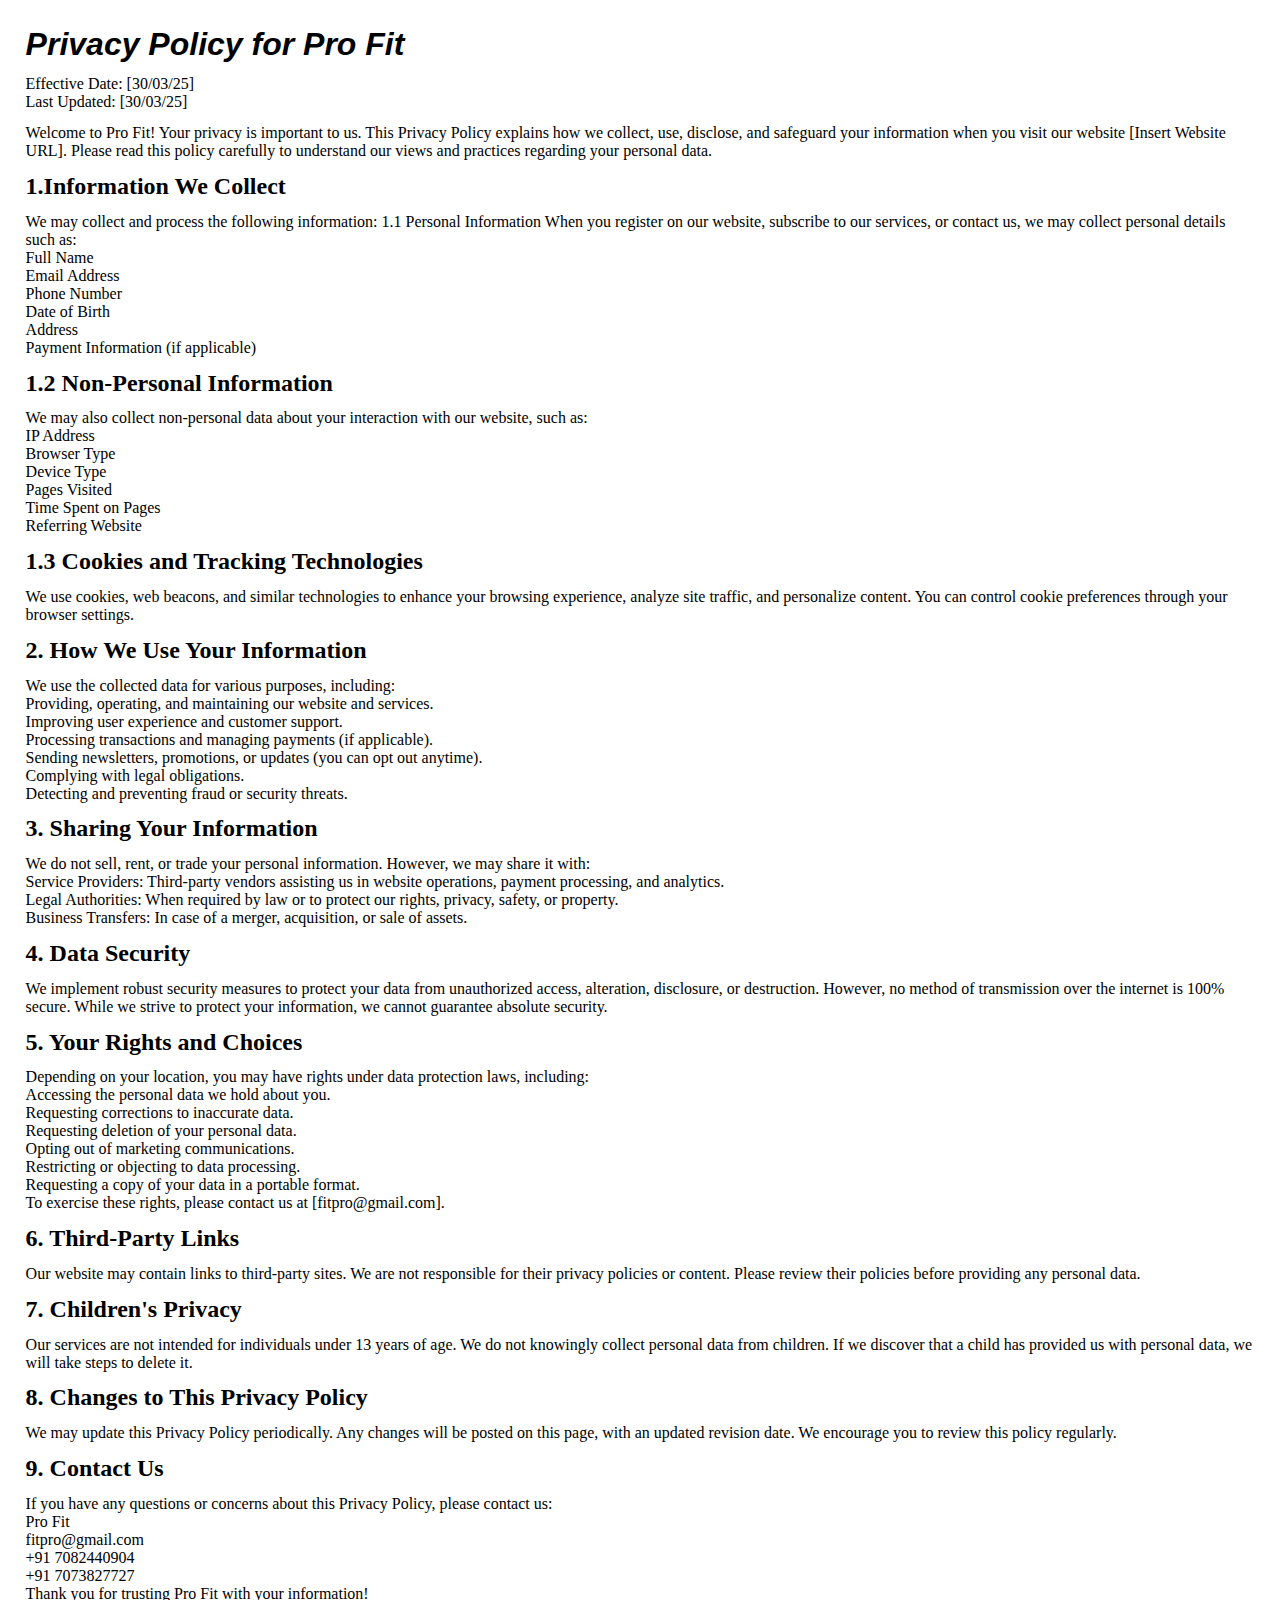
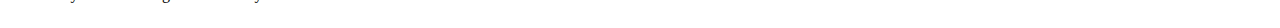
<file: privacypolicy.html>
<!DOCTYPE html>
<html lang="en">
<head>
    <meta charset="UTF-8">
    <meta name="viewport" content="width=device-width, initial-scale=1.0">
    <title>Privacy Policy</title>
    <link rel="stylesheet" href="privacypolicy.css">
    <link rel="shortcut icon" href="logo.jpg" type="image/x-icon">
</head>
<body>
    <div id="main">
        <div id="page1">
            <h1>Privacy Policy for Pro Fit</h1>
            <p>Effective Date: [30/03/25]
                <br>
                Last Updated: [30/03/25]
                </p>
                <p>      
                    Welcome to Pro Fit! Your privacy is important to us. This Privacy Policy explains how we collect, use, disclose, and safeguard your information when you visit our website [Insert Website URL]. Please read this policy carefully to understand our views and practices regarding your personal data.</p>
                    <h2>1.Information We Collect</h2>
                    <p>We may collect and process the following information:

                        1.1 Personal Information
                        When you register on our website, subscribe to our services, or contact us, we may collect personal details such as:
                        <br>
                        Full Name
                        <br>
                        Email Address
                        <br>
                        Phone Number
                        <br>
                        Date of Birth
                        <br>
                        Address
                        <br>
                        Payment Information (if applicable)
                        </p>
                       <h2> 1.2 Non-Personal Information</h2>
                       <p>We may also collect non-personal data about your interaction with our website, such as:
                        <br>
                        IP Address
                        <br>
                        Browser Type
                        <br>
                        Device Type
                        <br>
                        Pages Visited
                        <br>
                        Time Spent on Pages
                        <br>
                        Referring Website</p>
                        <h2>1.3 Cookies and Tracking Technologies</h2>
                        <p>We use cookies, web beacons, and similar technologies to enhance your browsing experience, analyze site traffic, and personalize content. You can control cookie preferences through your browser settings.</p>
                       <h2> 2. How We Use Your Information</h2>
                       <p>We use the collected data for various purposes, including:
                        <br>
                        Providing, operating, and maintaining our website and services.
                        <br>
                        Improving user experience and customer support.
                        <br>
                        Processing transactions and managing payments (if applicable).
                        <br>
                        Sending newsletters, promotions, or updates (you can opt out anytime).
                        <br>
                        Complying with legal obligations.
                        <br>
                        Detecting and preventing fraud or security threats.</p>
                        <h2>3. Sharing Your Information</h2>
                        <p>We do not sell, rent, or trade your personal information. However, we may share it with:
                            <br>
                            Service Providers: Third-party vendors assisting us in website operations, payment processing, and analytics.
                            <br>
                            Legal Authorities: When required by law or to protect our rights, privacy, safety, or property.
                            <br>
                            Business Transfers: In case of a merger, acquisition, or sale of assets.</p>
                           <h2> 4. Data Security</h2>
                           <p>We implement robust security measures to protect your data from unauthorized access, alteration, disclosure, or destruction. However, no method of transmission over the internet is 100% secure. While we strive to protect your information, we cannot guarantee absolute security.</p>
                          <h2> 5. Your Rights and Choices</h2>
                          <p>Depending on your location, you may have rights under data protection laws, including:
                            <br>
                            Accessing the personal data we hold about you.
                            <br>
                            Requesting corrections to inaccurate data.
                            <br>
                            Requesting deletion of your personal data.
                            <br>
                            Opting out of marketing communications.
                            <br>
                            Restricting or objecting to data processing.
                            <br>
                            Requesting a copy of your data in a portable format.
                            <br>
                            
                            To exercise these rights, please contact us at [fitpro@gmail.com].</p>
                            <h2>6. Third-Party Links</h2>
                            <p>Our website may contain links to third-party sites. We are not responsible for their privacy policies or content. Please review their policies before providing any personal data.</p>
                            <h2>7. Children's Privacy</h2>
                            <p>Our services are not intended for individuals under 13 years of age. We do not knowingly collect personal data from children. If we discover that a child has provided us with personal data, we will take steps to delete it.</p>
                            <h2>8. Changes to This Privacy Policy</h2>
                            <p>We may update this Privacy Policy periodically. Any changes will be posted on this page, with an updated revision date. We encourage you to review this policy regularly.</p>
                          <h2>  9. Contact Us</h2>
                          <p>If you have any questions or concerns about this Privacy Policy, please contact us:
                            <br>
                            Pro Fit
                            <br>
                            fitpro@gmail.com
                            <br>
                            +91 7082440904
                            <br>
                            +91 7073827727
                            <br>
                            Thank you for trusting Pro Fit with your information!</p>
        </div>
    </div>
</body>
</html>
</file>
<file: privacypolicy.css>
*{
    padding: 0;
    margin: 0;
    box-sizing: border-box;
}
html,body{
  height: 100%;
  width: 100%;
}
#main {
    overflow: hidden;
    position: relative;
}
#page1{
    min-height: 100vh;
    width: 100%;
    padding: 2vw 2vw;
}
#page1 p{
    padding-top:1vw ;
}
#page1 h2{
    padding-top:1vw ;
}
#page1 h1{
    font-family: sans-serif;
    font-style: italic;
    font-size: 2.5vw;
}
</file>
